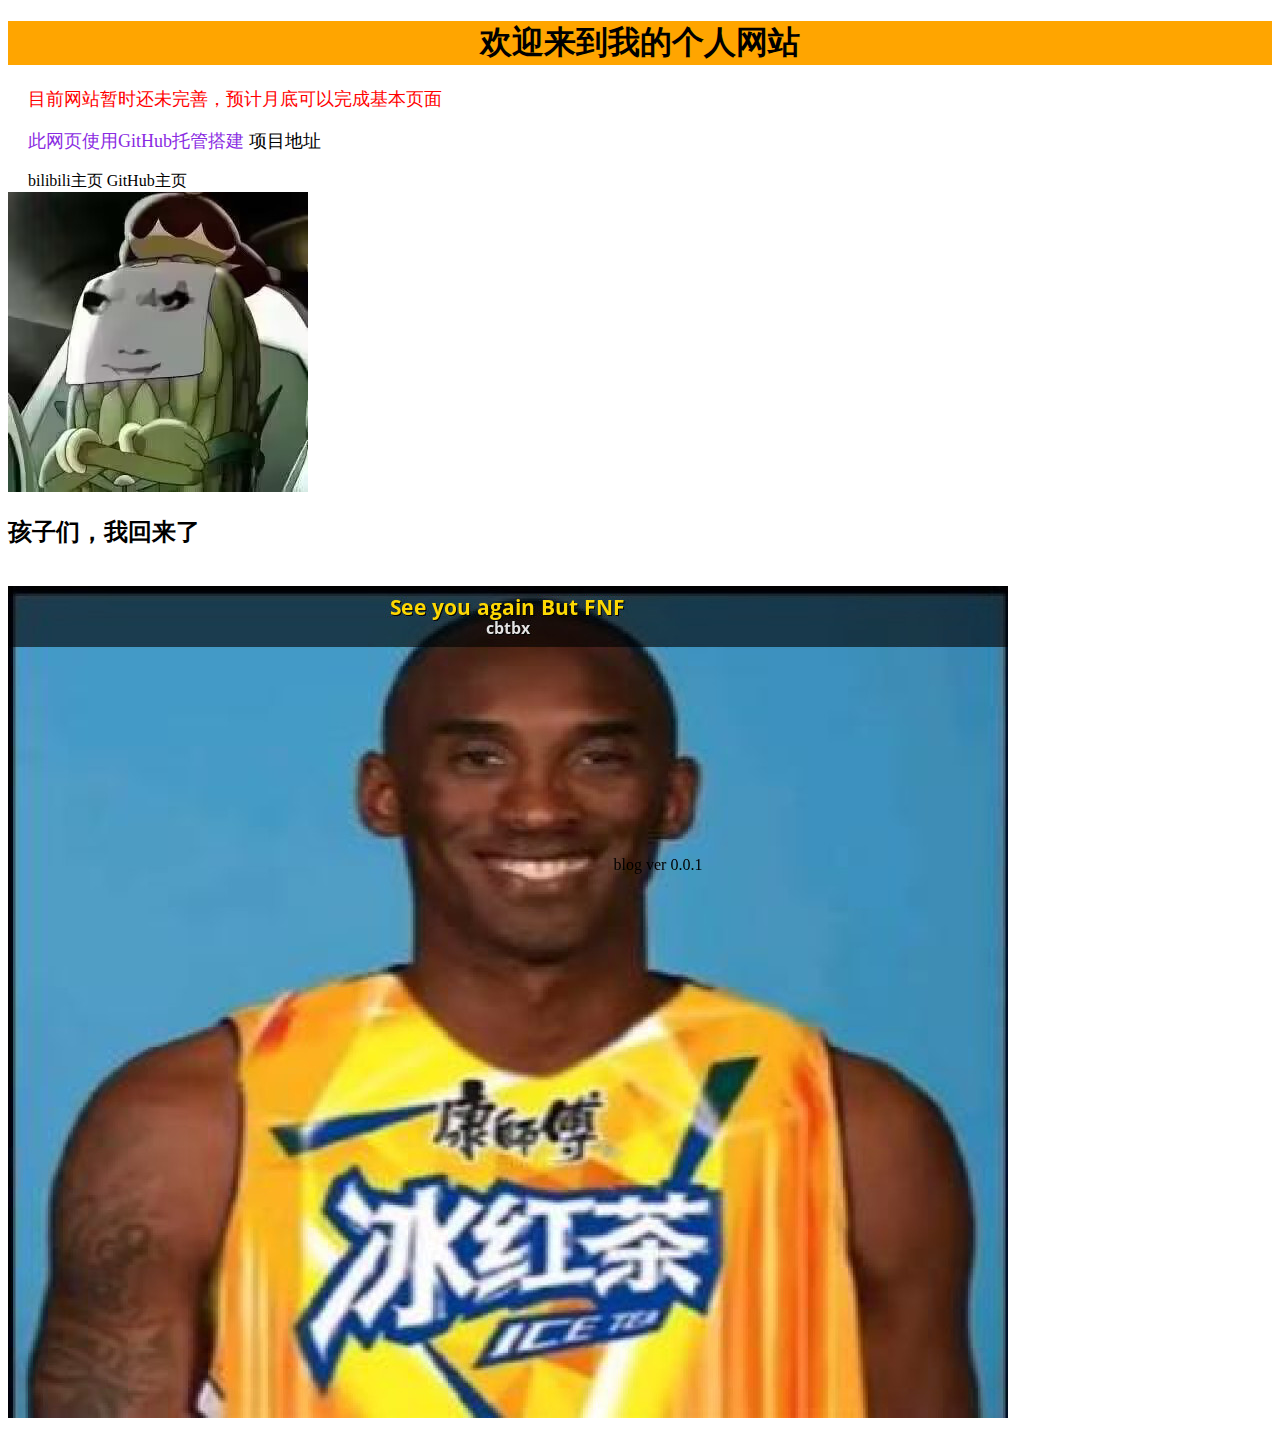
<file: monstecho.github.io/index.html>
<!DOCTYPE html>
<html lang="en">

<head>
    <meta charset="UTF-8">
    <meta name="viewport" content="width=device-width, initial-scale=1.0">
    <title>Stranger Welcome!</title>
    <style>
        a {
            color: black;
            transition: background-color 0.5s;
            text-decoration: none;
        }

        a:hover {
            background-color: gold;
            text-decoration: underline;
            text-decoration-color: brown;
        }

        #ver:hover {
            color: red;
            transition: color 0.5s;
        }
    </style>

</head>

<body>
    <h1 style="text-align: center;background-color:orange;">欢迎来到我的个人网站</h1>
    <p style="font-size:large;margin-left:20px;color:red;">目前网站暂时还未完善，预计月底可以完成基本页面</p>
    <p style="font-size:large;margin-left:20px;color: blueviolet;">此网页使用GitHub托管搭建 <a
            href="https://github.com/mostecho/monstecho.github.io">项目地址</a></p>
    <div>
        <a style="margin-left:20px;" href="https://space.bilibili.com/3493121818102620">bilibili主页</a>
        <a href="https://github.com/mostecho">GitHub主页</a>
    </div>
    <img src="kugua.jpg" alt="图片无法显示">

    <p style="text-align: center; position:fixed; width: 100%; bottom: 0;padding: 10px;" id="ver">blog ver 0.0.1</p>
    <br>
    <h2>孩子们，我回来了</h2>
    <br>
    <img src="牢大.jpg"></img>
</body>

</html>
</file>
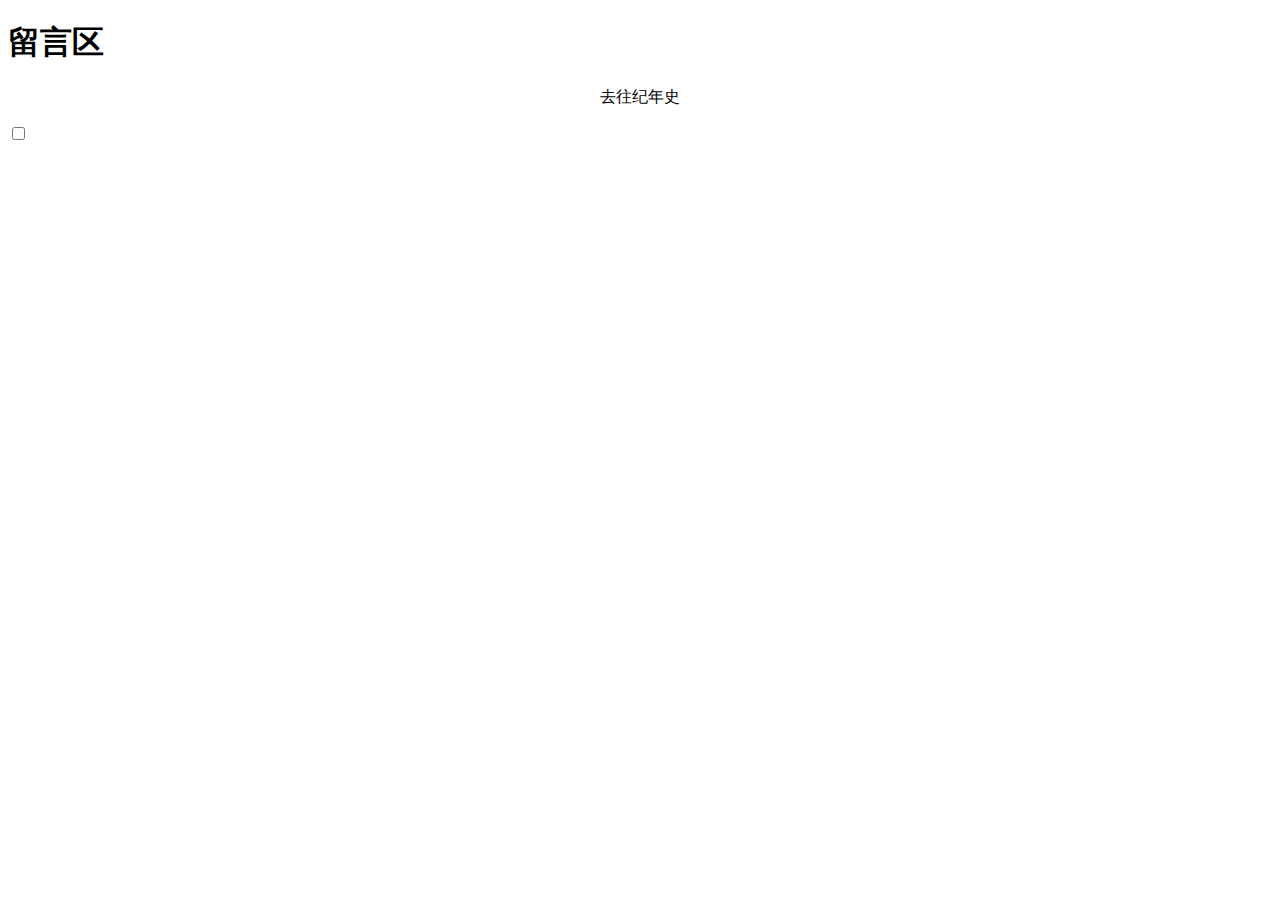
<file: page1.html>
<!DOCTYPE html>
<html lang="en">

<head>
	<meta charset="UTF-8">
	<meta name="viewport" content="width=device-width, initial-scale=1.0">
	<title>第二位面</title>
	<link rel="stylesheet" href="./CSS样式/Css1.css">
	<link rel="stylesheet" href="./CSS样式/jiazai.css">
</head>

<body>
	<div class="mid-postion">
		<h1>留言区</h1>
	</div>

	<div class="loading">
		<svg viewbox='0 0 50 50'>
			<circle r='25' cx='25' cy='25'></circle>
		</svg>
		<p>LOADING</p>
	</div>
	<p onclick="loading.in('index.html')" style="text-align: center;">去往纪年史</p>
	<script src="./JS样式/jiazai.js"></script>

	<!-- From Uiverse.io by JkHuger 黑与白的切换 -->
	<label for="theme" class="theme">
		<span class="theme__toggle-wrap">
			<input id="theme" class="theme__toggle" type="checkbox" role="switch" name="theme" value="dark">
			<span class="theme__fill"></span>
			<span class="theme__icon">
				<span class="theme__icon-part"></span>
				<span class="theme__icon-part"></span>
				<span class="theme__icon-part"></span>
				<span class="theme__icon-part"></span>
				<span class="theme__icon-part"></span>
				<span class="theme__icon-part"></span>
				<span class="theme__icon-part"></span>
				<span class="theme__icon-part"></span>
				<span class="theme__icon-part"></span>
			</span>
		</span>
	</label>
	<!-- From Uiverse.io by JkHuger 黑与白的切换 -->

</body>
<script>
	function jump(target) {
		window.location.href = target;
	}
</script>

</html>
</file>
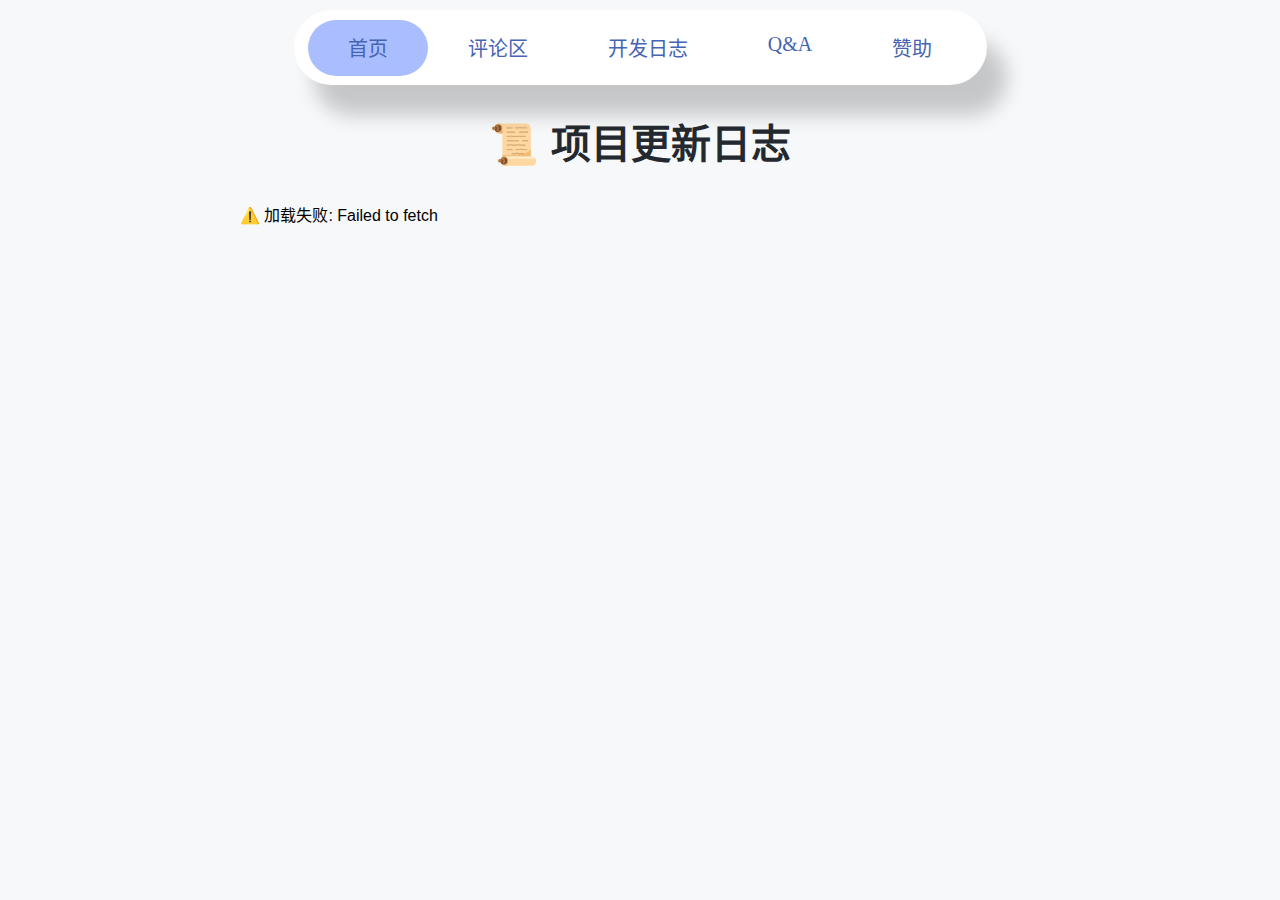
<file: page2.html>
<!DOCTYPE html>
<html lang="zh-CN">
<head>
    <meta charset="UTF-8">
    <meta name="viewport" content="width=device-width, initial-scale=1.0">
    <title>开发日志</title>
    <link rel="stylesheet" href="./CSS样式/jiazai.css">
    <link rel="stylesheet" href="./CSS样式/daohang.css">
    <style>
body {
    margin: 0;
    padding: 10px;
    background: #f6f8fa;
    font-family: -apple-system, BlinkMacSystemFont, 'Segoe UI', Helvetica, Arial, sans-serif;
}

.container {
    max-width: 800px;
    margin: 0 auto;
}

.page-title {
    text-align: center;
    color: #24292f;
    margin-bottom: 2rem;
    font-size: 2.5rem;
    animation: fadeIn 0.6s ease-out;
}

.commit-list {
    display: flex;
    flex-direction: column;
    gap: 1.5rem;
}

.commit-card {
    background: white;
    border-radius: 12px;
    padding: 1.5rem;
    box-shadow: 0 2px 6px rgba(0,0,0,0.05);
    transition: all 0.3s cubic-bezier(0.25, 0.46, 0.45, 0.94);
    position: relative;
    overflow: hidden;
}

.commit-card:hover {
    transform: translateY(-5px);
    box-shadow: 0 8px 20px rgba(0,0,0,0.1);
}

.commit-card::before {
    content: '';
    position: absolute;
    top: 0;
    left: 0;
    width: 100%;
    height: 100%;
    background: linear-gradient(120deg, 
        rgba(3, 102, 214, 0.03) 0%,
        rgba(3, 102, 214, 0.01) 100%);
    opacity: 0;
    transition: opacity 0.3s ease;
}

.commit-card:hover::before {
    opacity: 1;
}

.author-avatar {
    width: 80px;  /* 增大尺寸 */
    height: 80px; /* 增大尺寸 */
    border-radius: 50%;
    border: 2px solid #f0f2f5;
    position: absolute;
    right: 1%; /* 微调位置补偿尺寸变化 */
    top: 1%;   /* 微调位置补偿尺寸变化 */
    transition: all 0.3s ease;
    cursor: pointer;
    box-shadow: 0 2px 8px rgba(0,0,0,0.1); /* 添加柔和投影 */
    object-fit: cover; /* 确保图像不失真 */
}

.author-avatar:hover {
    transform: scale(1.08) rotate(2deg);
    box-shadow: 0 4px 12px rgba(0,0,0,0.15);
}

.commit-meta {
    padding: 0;
    gap: 1rem;
    align-items: start;
    position: relative;
}

.commit-message {
    color: #24292f;
    font-weight: 600;
    font-size: 1.1rem;
    text-decoration: none;
    line-height: 1.4;
    transition: color 0.2s ease;
    display: inline-block;
    position: relative;
}

.commit-message::after {
    content: '';
    position: absolute;
    bottom: -2px;
    left: 0;
    width: 0;
    height: 2px;
    background: #0366d6;
    transition: width 0.3s ease;
}

.commit-message:hover {
    color: #0366d6;
}

.commit-message:hover::after {
    width: 100%;
}

.commit-info {
    display: flex;
    gap: 1.5rem;
    margin-top: 0.8rem;
    color: #6a737d;
    font-size: 0.9rem;
}

.commit-info > span {
    display: flex;
    align-items: center;
    gap: 0.4rem;
    position: relative;
    padding: 4px 8px;
    border-radius: 6px;
    transition: all 0.2s ease;
}

.commit-info > span:hover {
    background: rgba(3, 102, 214, 0.05);
}

.commit-info svg {
    width: 16px;
    height: 16px;
}

@keyframes fadeIn {
    from { opacity: 0; transform: translateY(10px); }
    to { opacity: 1; transform: translateY(0); }
}

@media (max-width: 768px) {
    .author-avatar {
        position: static;
        margin: 0 auto 1rem;
    }
    
    .commit-meta {
        grid-template-columns: 1fr;
    }
    
    .commit-info {
        flex-direction: column;
    }
    
    .page-title {
        font-size: 2rem;
    }
}

/* 悬停提示优化 */
[data-tooltip] {
    position: relative;
    cursor: help;
}

[data-tooltip]::after {
    content: attr(data-tooltip);
    position: absolute;
    bottom: 120%;
    left: 50%;
    transform: translateX(-50%);
    background: rgba(0,0,0,0.9);
    color: #fff;
    padding: 6px 12px;
    border-radius: 4px;
    font-size: 0.85rem;
    white-space: nowrap;
    opacity: 0;
    pointer-events: none;
    transition: all 0.2s ease;
    font-family: inherit;
    box-shadow: 0 2px 6px rgba(0,0,0,0.2);
}

[data-tooltip]:hover::after {
    opacity: 1;
    bottom: 100%;
}
    </style>
</head>
<body>
 
  <ul id="nav">
    <li class="slide1"></li>
    <li class="slide2"></li>
    <li><a href="./index.html">首页</a></li>
    <li><a href="./page1.html">评论区</a></li>
    <li><a href="page2.html">开发日志</a></li>
    <li><a href="#">Q&A</a></li>
    <li><a href="#">赞助</a></li>
    <br>
  </ul>
  <script src="https://cdnjs.cloudflare.com/ajax/libs/jquery/3.4.1/jquery.min.js"></script>
  <script src="JS样式/daohang.js"></script>

    <div class="container">
        <h1 class="page-title">📜 项目更新日志</h1>
        <div id="commit-container">
            <!-- 加载状态 -->
            <div class="loading1">正在加载更新记录...</div>
        </div>
    </div>

    <div class="loading">
      <svg viewbox='0 0 50 50'>
        <circle r='25' cx='25' cy='25'></circle>
      </svg>
      <p>LOADING</p>
    </div>
    
    <p onclick="loading.in('page2.html')"></p>
    <script src="./JS样式/jiazai.js"></script>
  
    <script>
        // 配置信息
        const config = {
            repo: 'mostecho/monstecho.github.io', // 格式: 用户名/仓库名
            token: '', // 可选: 在此处填写 GitHub Token 以提高速率限制
            per_page: 100  // 显示条目数
        }

        // DOM 元素
        const container = document.getElementById('commit-container')

        // 获取 Commit 数据
        fetch(`https://api.github.com/repos/${config.repo}/commits?per_page=${config.per_page}`, {
            headers: config.token ? { Authorization: `Bearer ${config.token}` } : {}
        })
        .then(response => {
            if (!response.ok) throw new Error(`HTTP 错误! 状态码: ${response.status}`)
            return response.json()
        })
        // 修改 fetch 后的处理逻辑
.then(commits => {
            container.innerHTML = `
                <div class="commit-list">
                    ${commits.map(c => `
                        <div class="commit-card">                     
                            <div class="commit-meta">
                              <img class="author-avatar" 
                              src="${c.author ? c.author.avatar_url : '//via.placeholder.com/40'}" 
                               alt="${c.commit.author.name} 的头像">
                            <div>
                              <a href="${c.html_url}" 
                               class="commit-message" 
                               target="_blank">
                                ${c.commit.message.split('\n')[0]} </a>
                            <!-- 显示作者名 -->
                            <div>
                                ${c.commit.author.name}
                              </div>  
                              <br> <br>
                              </div>
                                <span title="提交时间">
                                    📅 ${new Date(c.commit.author.date).toLocaleString()}
                                </span>
                                <span title="Commit ID">
                                    🔖 ${c.sha.substring(0,7)}
                                </span>
                            </div>
                        </div>
                    `).join('')}
                </div>
            `
        })
        .catch(err => {
            container.innerHTML = `
                <div class="error">
                    ⚠️ 加载失败: ${err.message}<br>
                    ${err.message.includes('403') ? '（建议添加 GitHub Token 解决速率限制）' : ''}
                </div>
            `
        })
    </script>
</body>
</html>
</file>
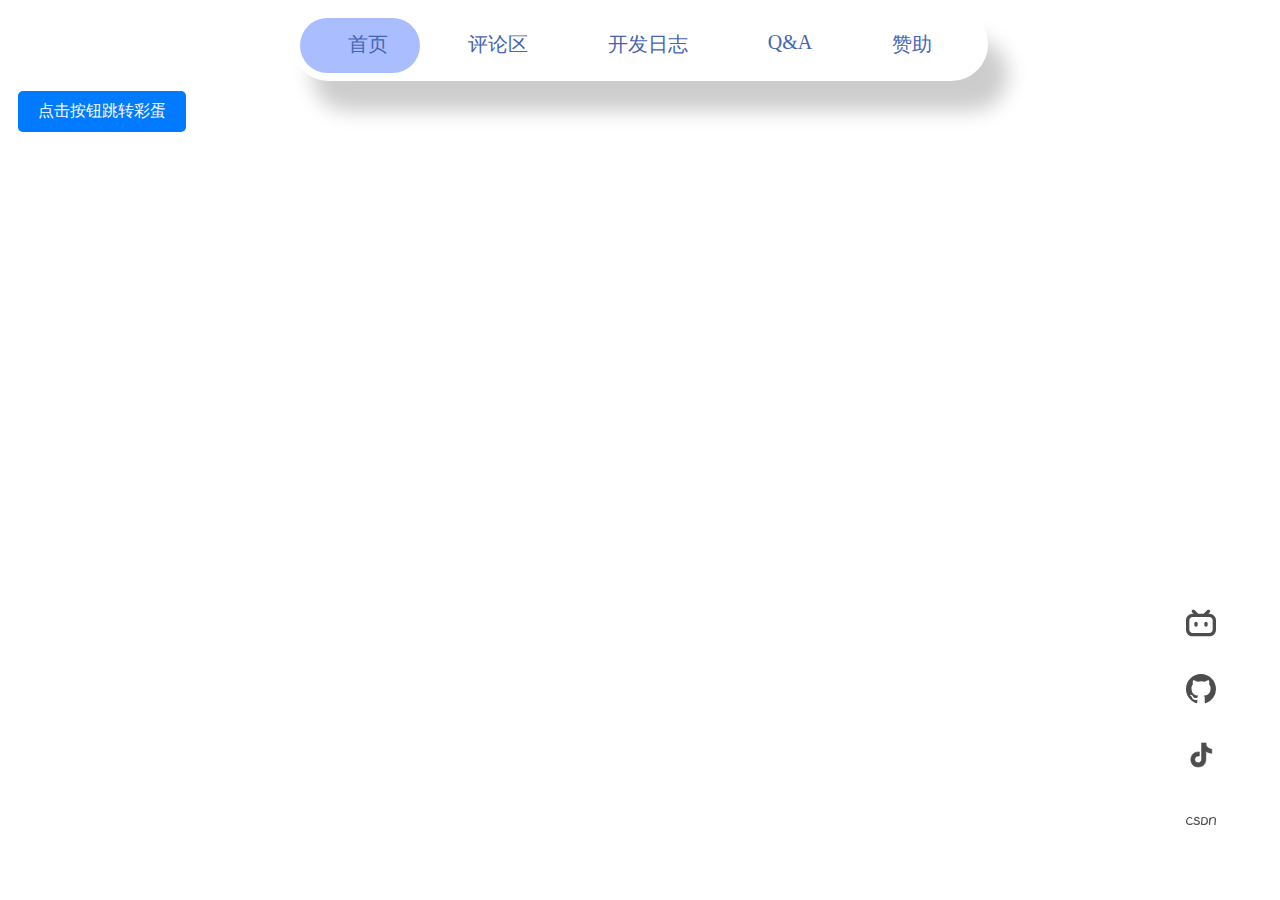
<file: page3.html>
<!DOCTYPE html>
<html lang="en">

<head>
    <meta name="viewport" content="width=device-width, initial-scale=1.0">
    <meta http-equiv="Content-Type" content="text/html; charset=UTF-8" />
    <title>Q&A</title>
    <link rel="stylesheet" href="./CSS样式/kuaisu.css">
    <link rel="stylesheet" href="./CSS样式/jiazai.css">
    <link rel="stylesheet" href="./CSS样式/daohang.css">
    <script type="text/javascript" src="JS样式/kuaisu.js"></script>

    <style>
        #downloadButton {
            display: inline-block;
            margin: 10px;
            /* 调整按钮的位置 */
            padding: 10px 20px;
            /* 按钮内边距 */
            background-color: #007bff;
            /* 按钮背景色 */
            color: #fff;
            /* 按钮文字颜色 */
            border: none;
            /* 去掉按钮边框 */
            border-radius: 5px;
            /* 圆角 */
            font-size: 16px;
            /* 字体大小 */
            cursor: pointer;
            /* 鼠标悬停样式 */
        }
    </style>
</head>

<body>
    <ul id="nav">
        <li class="slide1"></li>
        <li class="slide2"></li>
        <li><a href="./index.html">首页</a></li>
        <li><a href="./page1.html">评论区</a></li>
        <li><a href="./page2.html">开发日志</a></li>
        <li><a href="./page3.html">Q&A</a></li>
        <li><a href="./page4.html">赞助</a></li>
    </ul>
    <script src="https://cdnjs.cloudflare.com/ajax/libs/jquery/3.4.1/jquery.min.js"></script>
    <script src="JS样式/daohang.js"></script>

    <button id="downloadButton">点击按钮跳转彩蛋</button><br>

    <div>
        <iframe src="https://pixiv.mokeyjay.com" style="width:240px; height:380px; border: 0"></iframe>
    </div>



    <div class=" loading">
        <svg viewbox='0 0 50 50'>
            <circle r='25' cx='25' cy='25'></circle>
        </svg>
        <p>LOADING</p>
    </div>

    <p onclick="loading.in('page3.html')"></p>
    <script src="./JS样式/jiazai.js"></script>
</body>
<script>
    function jump(target) {
        window.location.href = target;
    }  //跳转第二位面

    document
        .getElementById("downloadButton")
        .addEventListener("click", function () {
            const fileUrl = "./yuanshen.exe"; // 文件的实际路径
            const fileName = "原神.exe"; // 下载时保存的文件名

            const a = document.createElement("a"); // 创建一个 <a> 标签元素
            a.href = fileUrl; // 设置下载链接
            a.download = fileName; // 设置下载文件名
            document.body.appendChild(a); // 将 <a> 标签添加到页面
            a.click(); // 模拟点击 <a> 标签，触发下载
            document.body.removeChild(a); // 删除 <a> 标签，清理DOM
        });

</script>

</html>
</file>
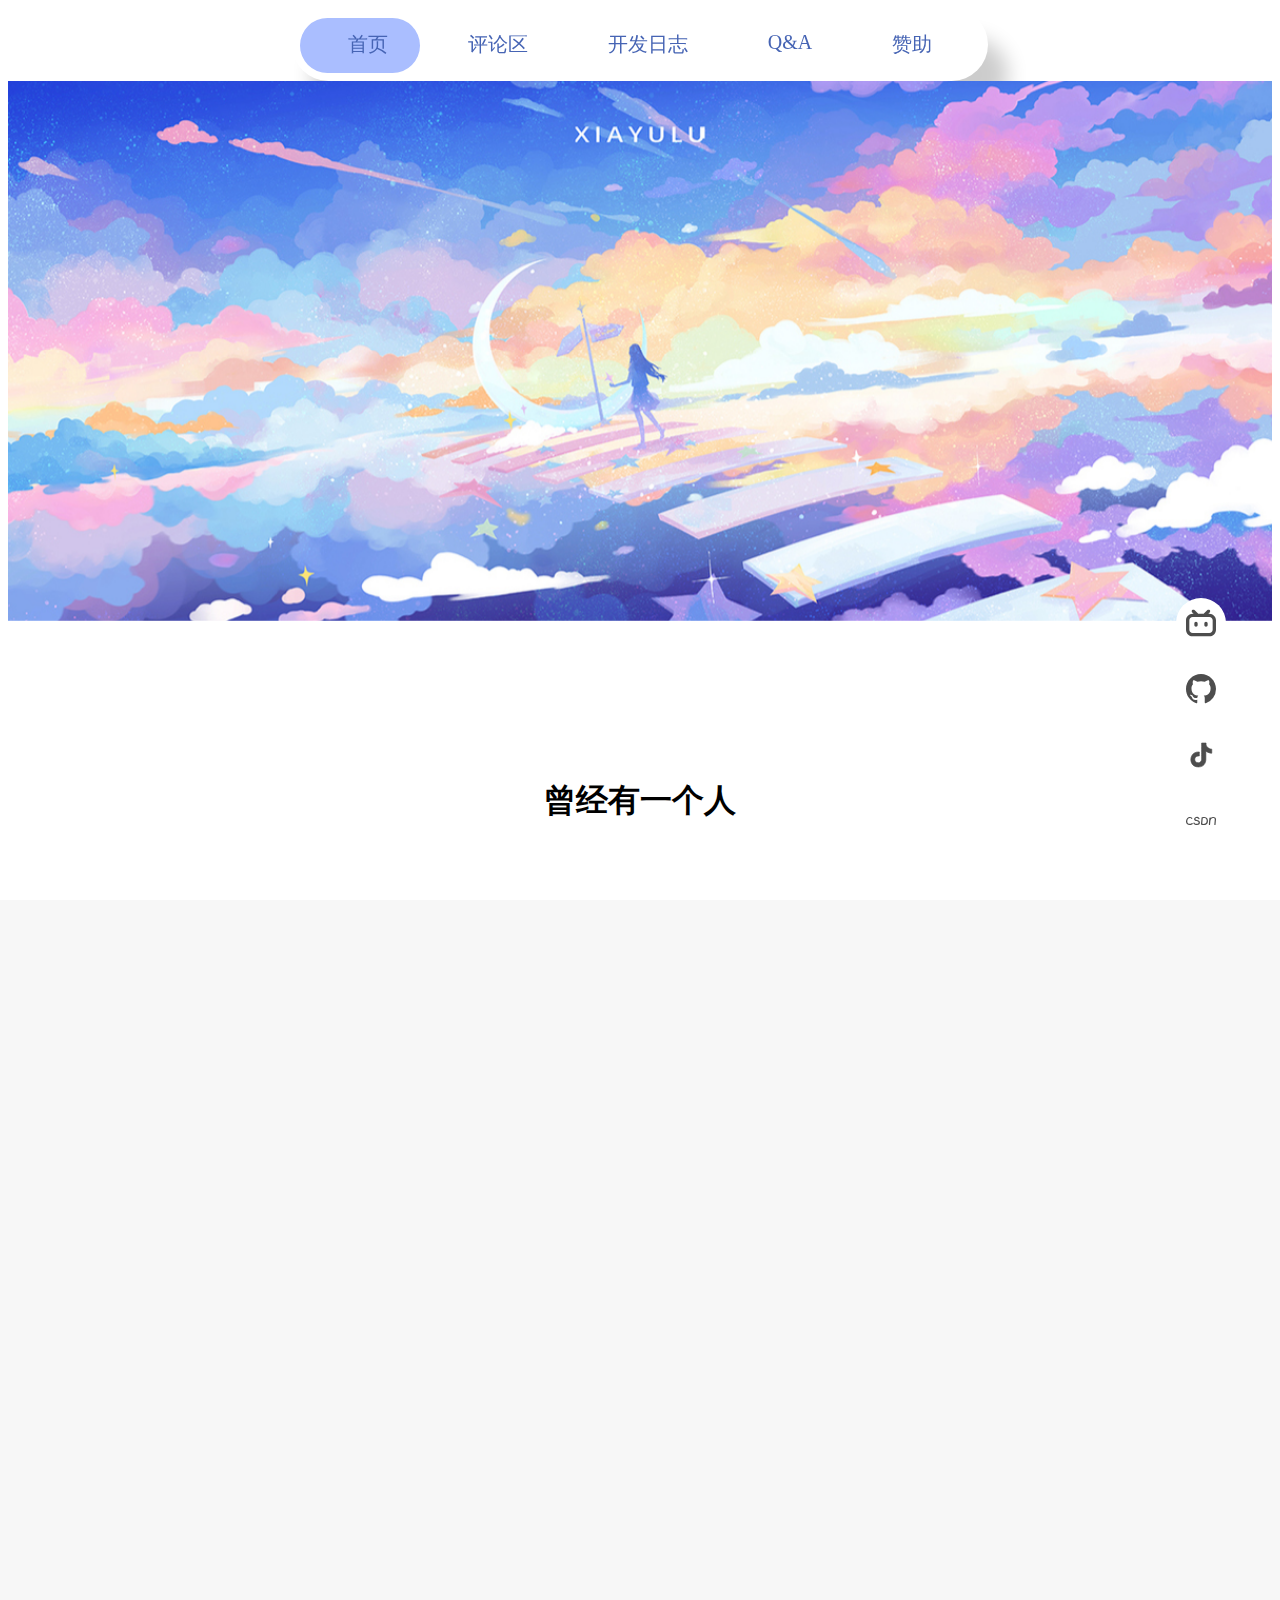
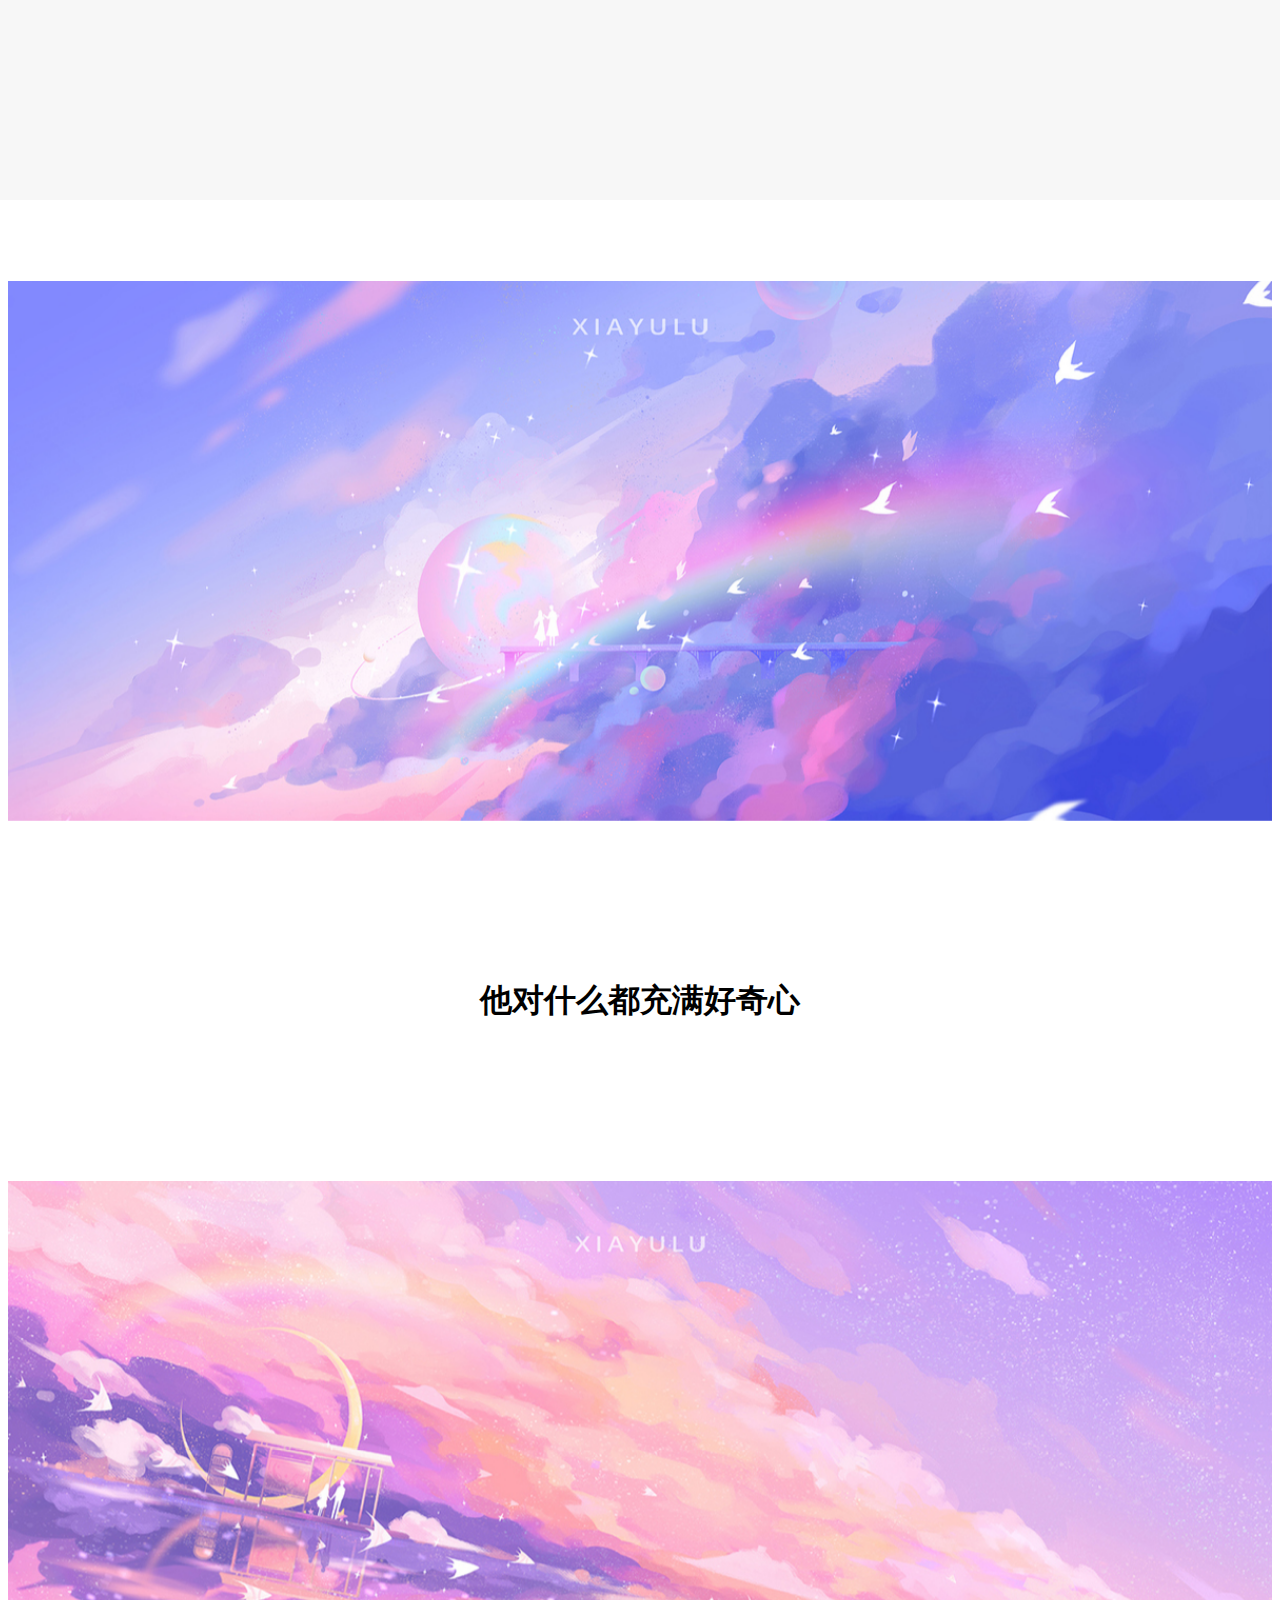
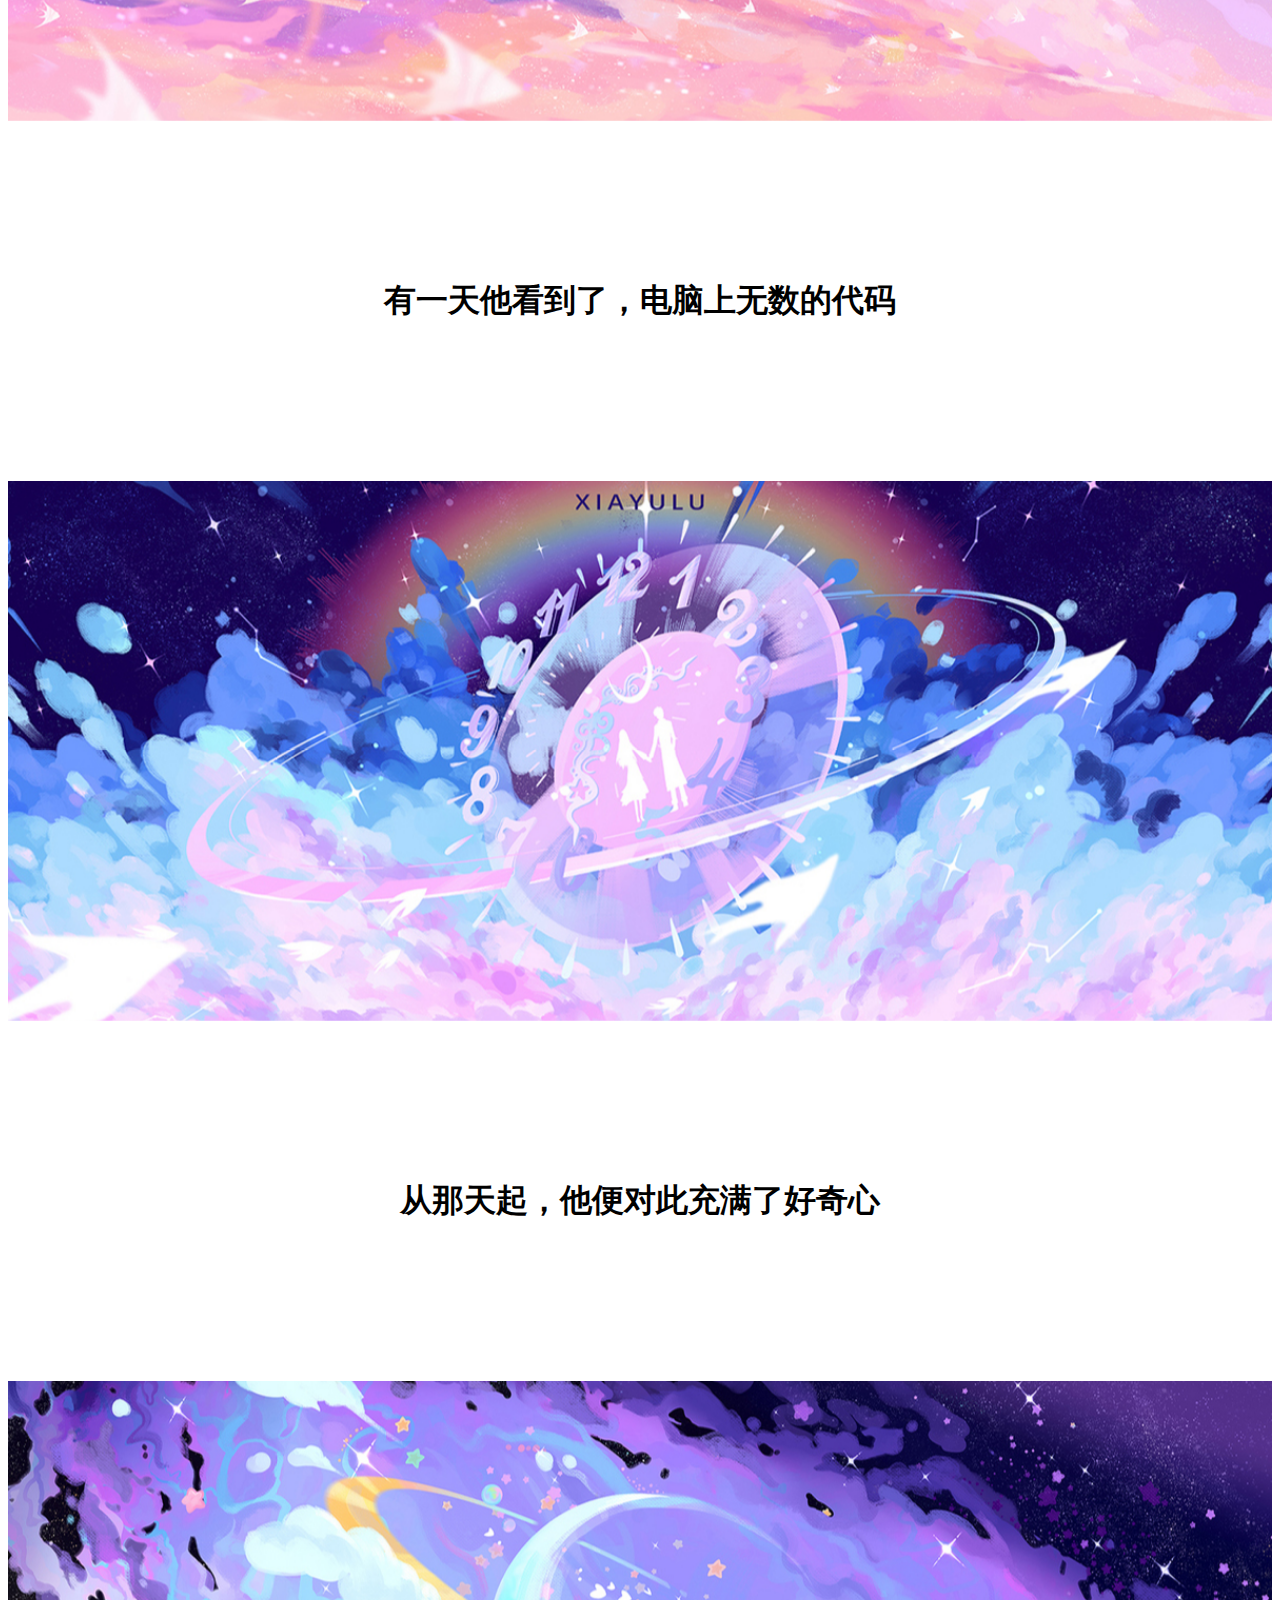
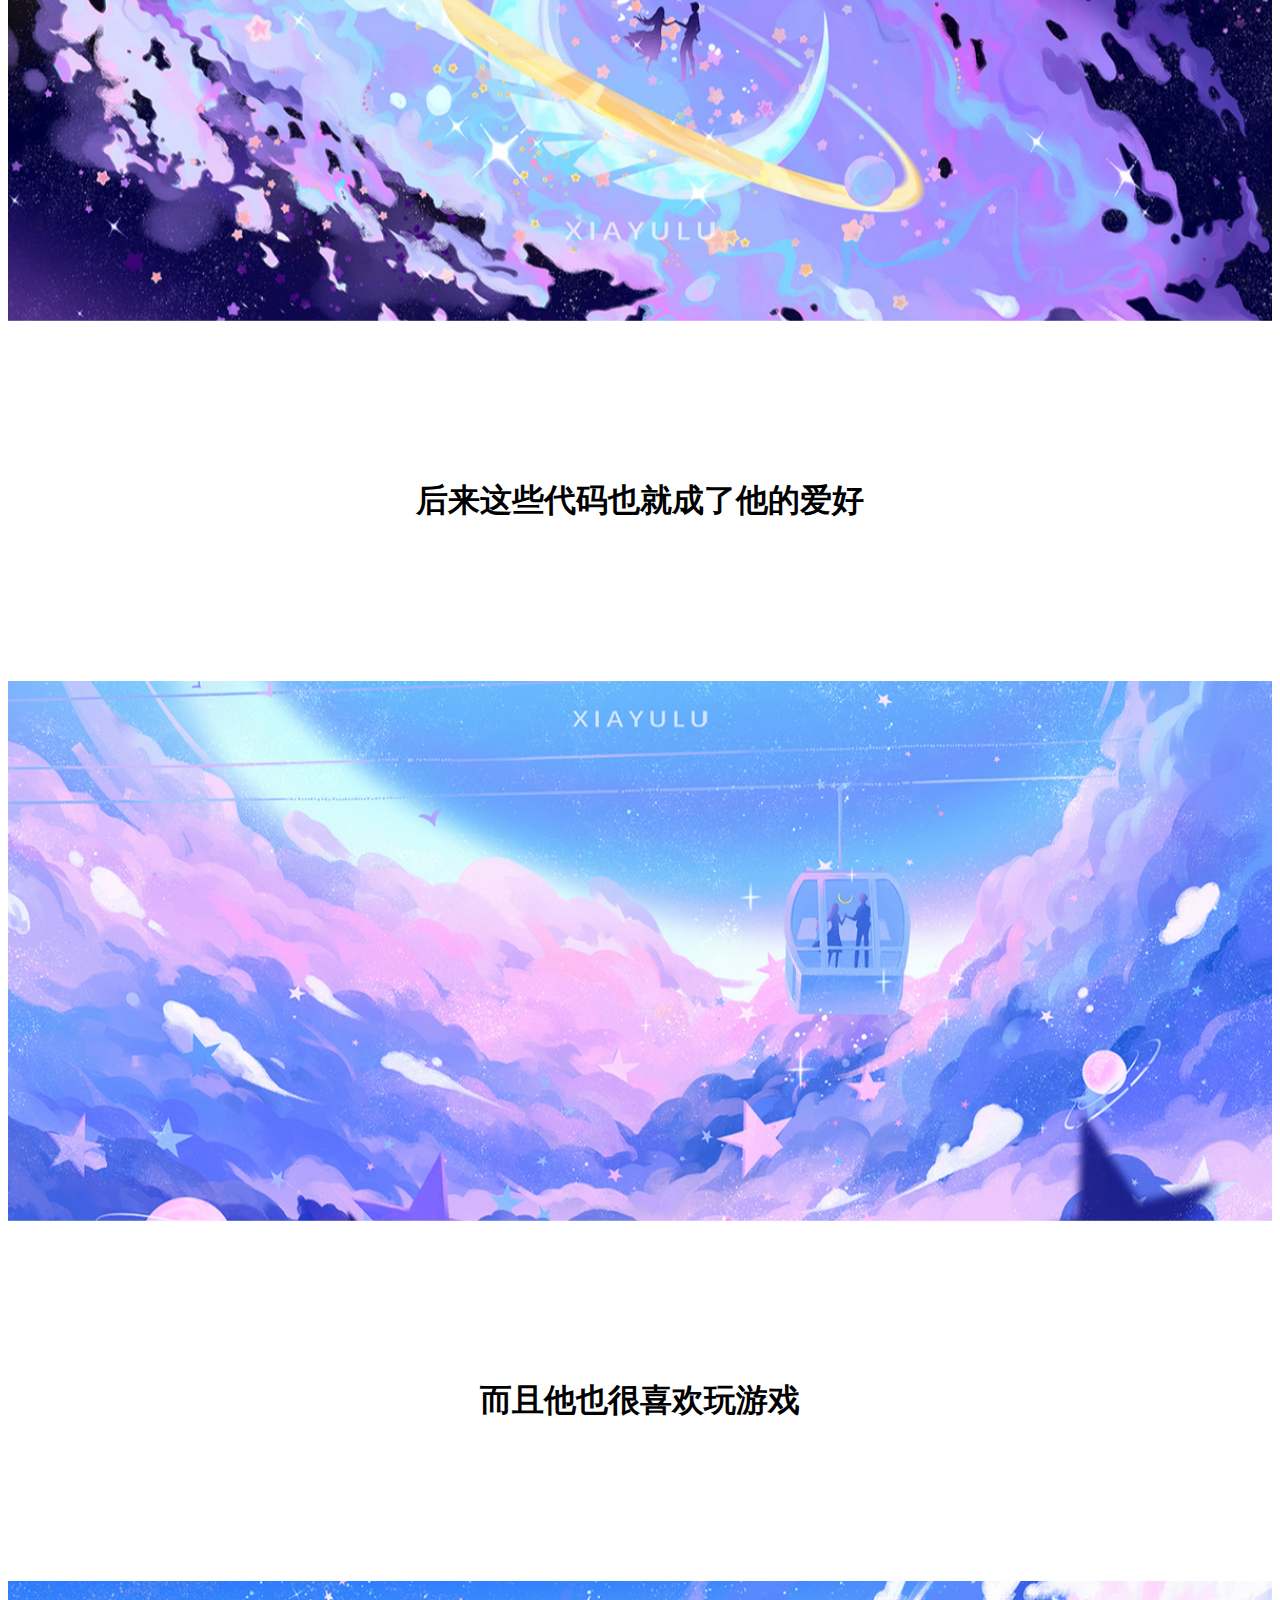
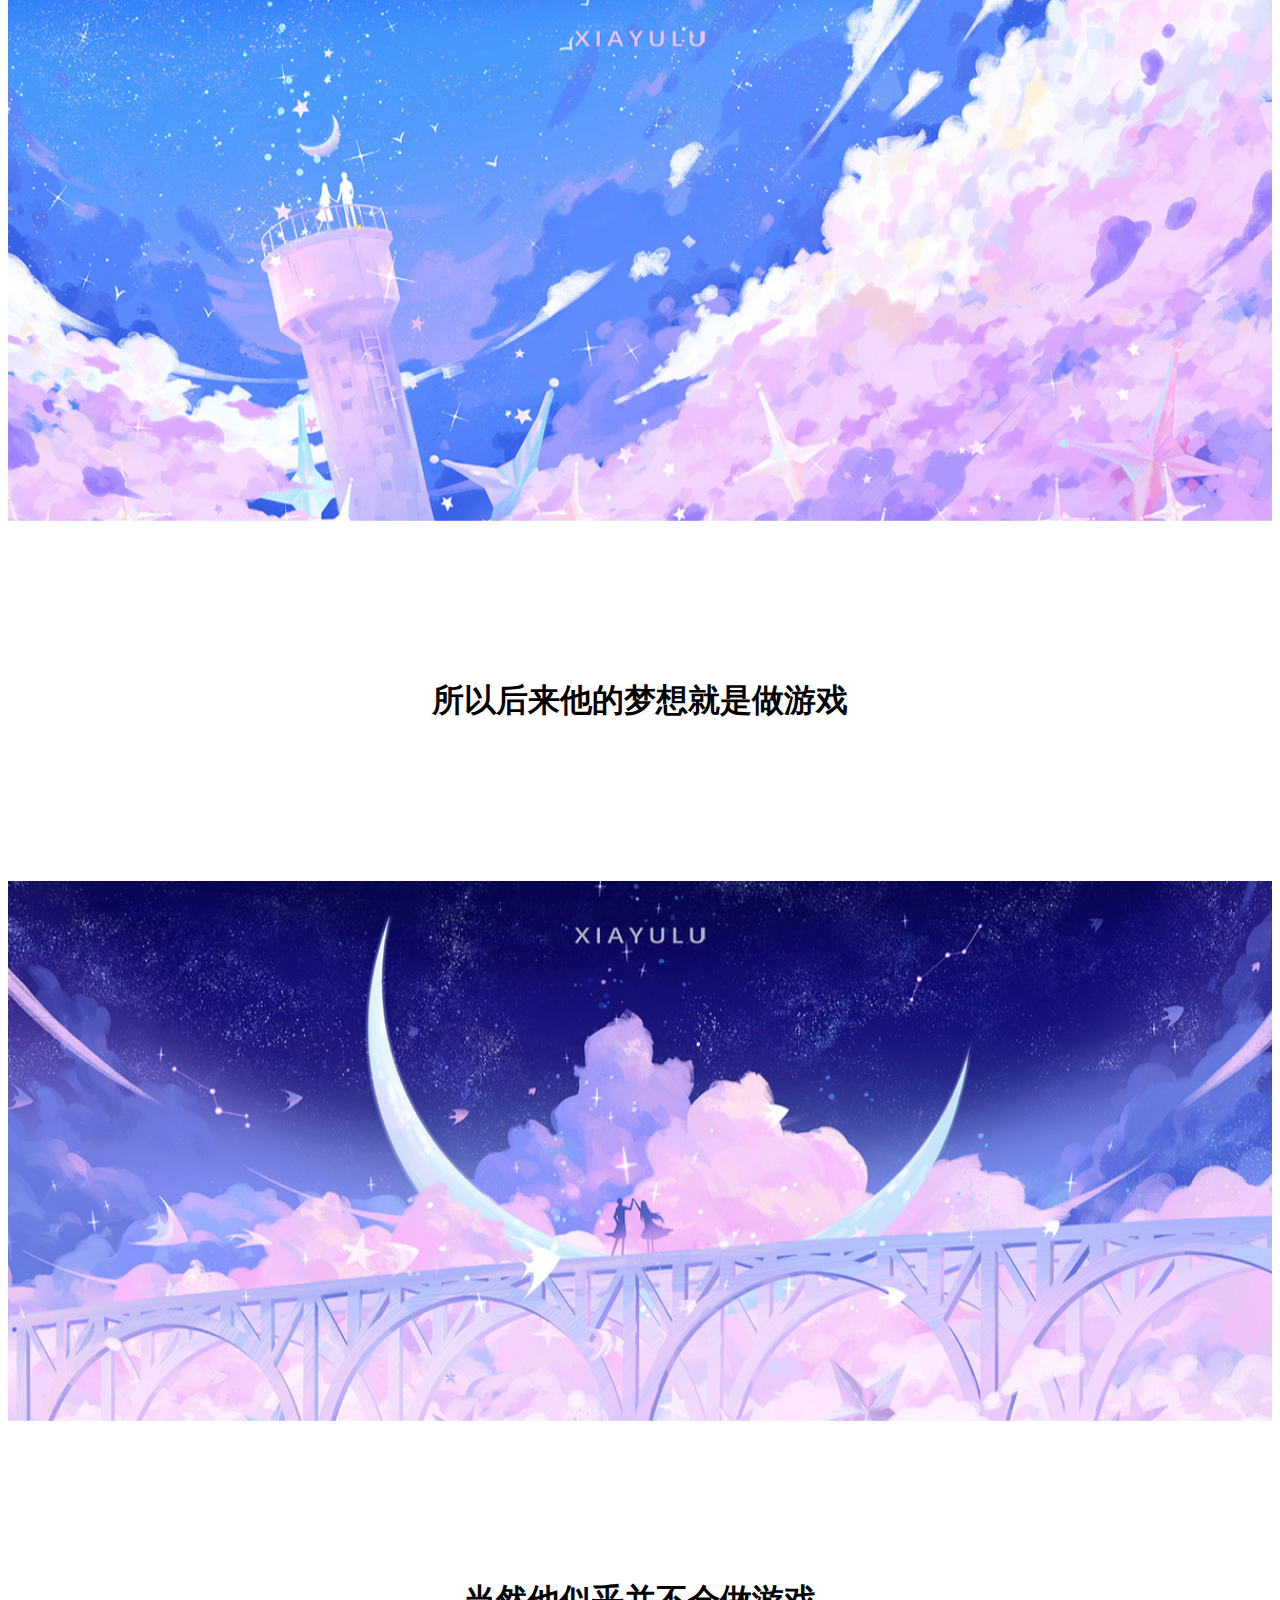
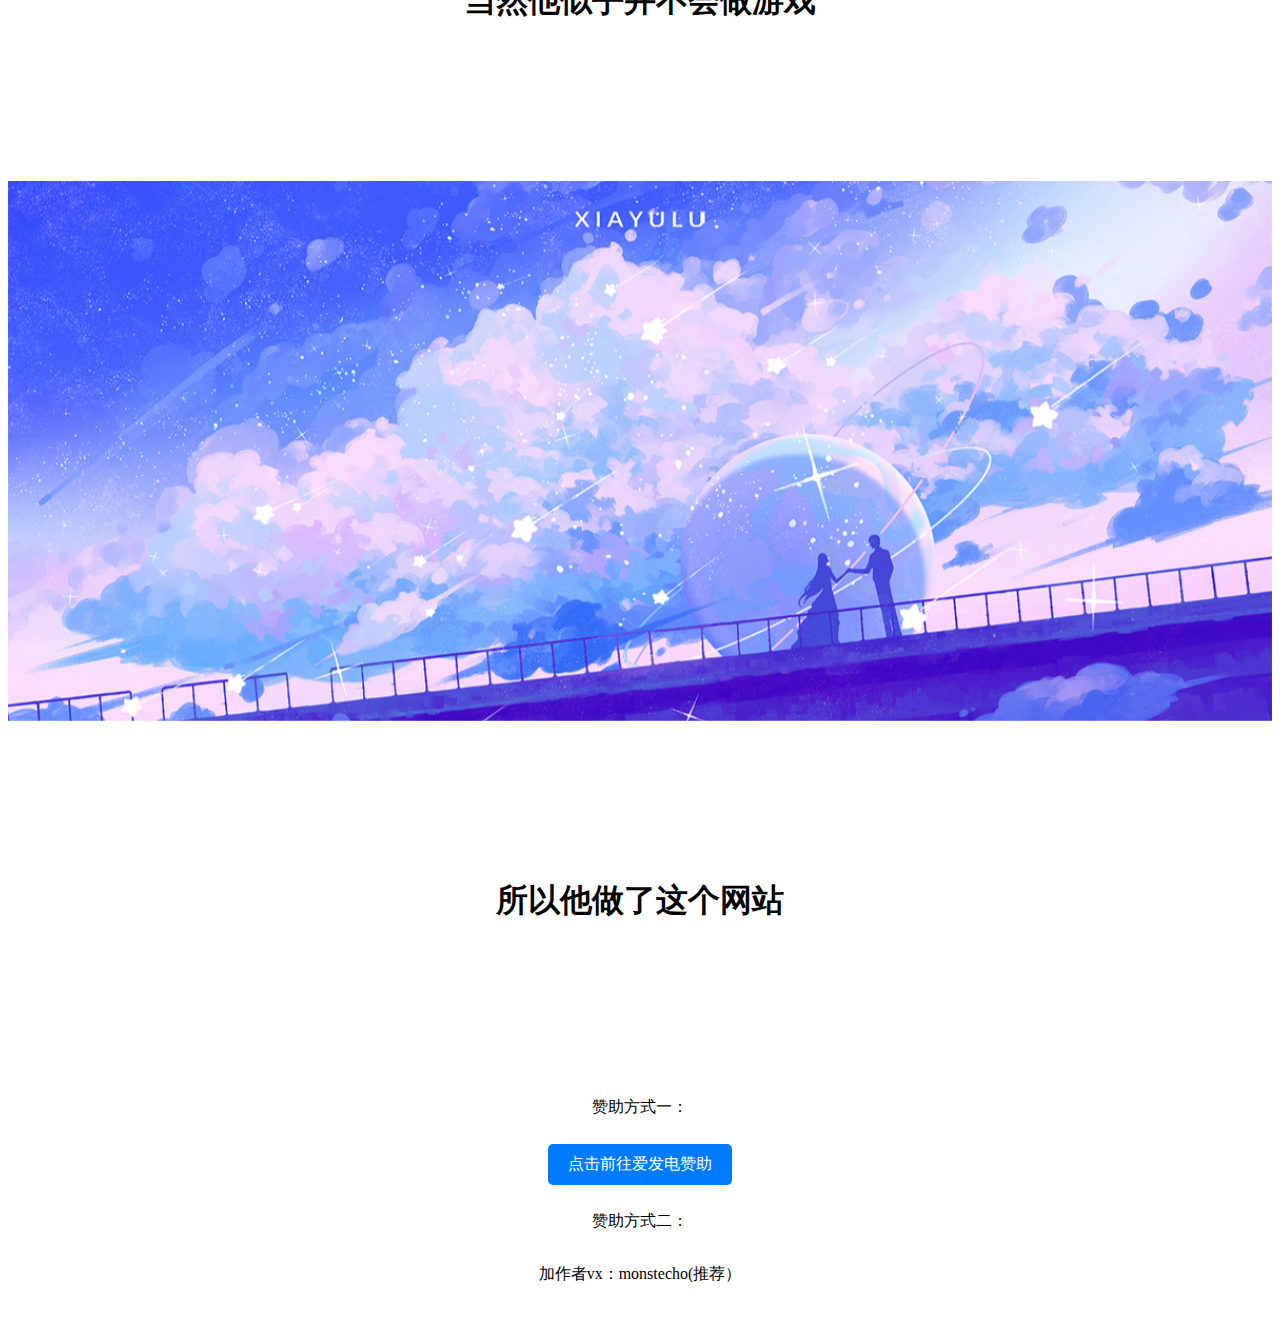
<file: page4.html>
<!DOCTYPE html>
<html lang="en">

<head>
    <meta name="viewport" content="width=device-width, initial-scale=1.0">
    <meta http-equiv="Content-Type" content="text/html; charset=UTF-8" />
    <title>赞助</title>
    <link rel="stylesheet" href="./CSS样式/kuaisu.css">
    <link rel="stylesheet" href="./CSS样式/jiazai.css">
    <link rel="stylesheet" href="./CSS样式/daohang.css">
    <link rel="stylesheet" href="./CSS样式/huadong.css">
    <script type="text/javascript" src="JS样式/kuaisu.js"></script>
    <style>
        #zanzhuButton {
            display: inline-block;
            margin: 10px;
            /* 调整按钮的位置 */
            padding: 10px 20px;
            /* 按钮内边距 */
            background-color: #007bff;
            /* 按钮背景色 */
            color: #fff;
            /* 按钮文字颜色 */
            border: none;
            /* 去掉按钮边框 */
            border-radius: 5px;
            /* 圆角 */
            font-size: 16px;
            /* 字体大小 */
            cursor: pointer;
            /* 鼠标悬停样式 */
        }
    </style>
</head>

<body>
    <ul id="nav">
        <li class="slide1"></li>
        <li class="slide2"></li>
        <li><a href="./index.html">首页</a></li>
        <li><a href="./page1.html">评论区</a></li>
        <li><a href="./page2.html">开发日志</a></li>
        <li><a href="./page3.html">Q&A</a></li>
        <li><a href="./page4.html">赞助</a></li>
    </ul>
    <script src="https://cdnjs.cloudflare.com/ajax/libs/jquery/3.4.1/jquery.min.js"></script>
    <script src="JS样式/daohang.js"></script>

    <main>
        <article style="--index: 0">
            <div class="article__img">
                <img src="./img/01.jpg" alt="" />
            </div>
            <div class="article__info">
                <h2>曾经有一个人</h2>
            </div>
        </article>
        <article style="--index: 1">
            <div class="article__img">
                <img src="./img/02.jpg" alt="" />
            </div>
            <div class="article__info">
                <h2>他年少无知</h2>
            </div>
        </article>
        <article style="--index: 2">
            <div class="article__img">
                <img src="./img/03.jpg" alt="" />
            </div>
            <div class="article__info">
                <h2>他对什么都充满好奇心</h2>
            </div>
        </article>
        <article style="--index: 3">
            <div class="article__img">
                <img src="./img/04.jpg" alt="" />
            </div>
            <div class="article__info">
                <h2>有一天他看到了，电脑上无数的代码</h2>
            </div>
        </article>
        <article style="--index: 4">
            <div class="article__img">
                <img src="./img/05.jpg" alt="" />
            </div>
            <div class="article__info">
                <h2>从那天起，他便对此充满了好奇心</h2>
            </div>
        </article>
        <article style="--index: 5">
            <div class="article__img">
                <img src="./img/06.jpg" alt="" />
            </div>
            <div class="article__info">
                <h2>后来这些代码也就成了他的爱好</h2>
            </div>
        </article>
        <article style="--index: 6">
            <div class="article__img">
                <img src="./img/07.jpg" alt="" />
            </div>
            <div class="article__info">
                <h2>而且他也很喜欢玩游戏</h2>
            </div>
        </article>
        <article style="--index: 7">
            <div class="article__img">
                <img src="./img/08.jpg" alt="" />
            </div>
            <div class="article__info">
                <h2>所以后来他的梦想就是做游戏</h2>
            </div>
        </article>
        <article style="--index: 8">
            <div class="article__img">
                <img src="./img/09.jpg" alt="" />
            </div>
            <div class="article__info">
                <h2>当然他似乎并不会做游戏</h2>
            </div>
        </article>
        <article style="--index: 9">
            <div class="article__img">
                <img src="./img/10.jpg" alt="" />
            </div>
            <div class="article__info">
                <h2>所以他做了这个网站</h2>
            </div>
        </article>
    </main>

    <P>赞助方式一：</P>
    <a href="https://afdian.com/a/monstecho"> <button id="zanzhuButton">点击前往爱发电赞助</button></a>
    <p>赞助方式二：</p>
    <p>加作者vx：monstecho(推荐）</p>



    <div class="loading">
        <svg viewbox='0 0 50 50'>
            <circle r='25' cx='25' cy='25'></circle>
        </svg>
        <p>LOADING</p>
    </div>

    <p onclick="loading.in('page4.html')"></p>
    <script src="./JS样式/jiazai.js"></script>

</body>
<script>
    function jump(target) {
        window.location.href = target;
    }  //跳转第二位面
</script>

</html>
</file>
<file: CSS样式/Css1.css>
#ver:hover {
    color: red;
    transition: color 0.5s;
}

ul {
    list-style: none;
    position: fixed;
    bottom: 20px;
    right: 20px;
    margin: 0;
    padding: 10px;
}
 
  .example-2 {
    display: flex;
    justify-content: center;
    align-items: center;
    flex-direction: column;
  }
  .example-2 .icon-content {
    margin: 0 10px;
    position: relative;
    padding: 0.5rem;
  }
  .example-2 .icon-content .tooltip {
    position: absolute;
    top: 100%;
    right: 120%;
    transform: translateY(200%);
    color: #fff;
    padding: 6px 10px;
    border-radius: 6px;
    opacity: 0;
    visibility: hidden;
    font-size: 14px;
    transition: all 0.3s ease;
    min-width: 70px; 
    max-width: 300px; 
    white-space: nowrap; 
    overflow: hidden; 
    text-overflow: ellipsis; 
  }
  .example-2 .icon-content:hover .tooltip {
    opacity: 1;
    visibility: visible;
    top: -45px;
  }
  .example-2 .icon-content a {
    position: relative;
    overflow: hidden;
    display: flex;
    justify-content: center;
    align-items: center;
    width: 50px;
    height: 50px;
    border-radius: 50%;
    color: #4d4d4d;
    background-color: #fff;
    transition: all 0.3s ease-in-out;
  }
  .example-2 .icon-content a:hover {
    box-shadow: 3px 2px 45px 0px rgb(0 0 0 / 12%);
  }
  .example-2 .icon-content a svg {
    position: relative;
    z-index: 1;
    width: 30px;
    height: 30px;
  }
  .example-2 .icon-content a:hover {
    color: white;
  }
  .example-2 .icon-content a .filled {
    position: absolute;
    top: auto;
    bottom: 0;
    left: 0;
    width: 100%;
    height: 0;
    background-color: #000;
    transition: all 0.3s ease-in-out;
  }
  .example-2 .icon-content a:hover .filled {
    height: 100%;
  }
  
  .example-2 .icon-content a[data-social="bilibili"] .filled,
  .example-2 .icon-content a[data-social="bilibili"] ~ .tooltip {
    background-color: #0274b3;
  }
  
  .example-2 .icon-content a[data-social="github"] .filled,
  .example-2 .icon-content a[data-social="github"] ~ .tooltip {
    background-color: #24262a;
  }
  .example-2 .icon-content a[data-social="douyin"] .filled,
  .example-2 .icon-content a[data-social="douyin"] ~ .tooltip {
    background: linear-gradient(40deg,#00FFFF,#E4007F);;
  }
  .example-2 .icon-content a[data-social="CSDN"] .filled,
  .example-2 .icon-content a[data-social="CSDN"] ~ .tooltip {
    background-color: #ff4500;
  }
</file>
<file: CSS样式/jiazai.css>
.loading {
    display: flex;
    justify-content: center;
    align-items: center;
    position: fixed;
    flex-direction: column;
    top: 0;
    left: 0;
    width: 100%;
    height: 100vh;
    background-color: #f7f7f7;
    z-index: 10000;
    transition: 1s ease;
}

.loading svg {
    width: 5rem;
    margin-bottom: 2rem;
    overflow: visible;
    transition: 0.3s ease;
}

.loading svg circle {
    fill: none;
    stroke: #171717;
    stroke-width: 12;
    stroke-dasharray: 160;
    stroke-dashoffset: 160;
    transform-origin: center;
    animation: circle_rotate 3s ease-in infinite;
}

@keyframes circle_rotate {
    0% {
        transform: rotate(0deg);
        stroke-dashoffset: 160;
    }

    100% {
        transform: rotate(360deg);
        stroke-dashoffset: -160;
    }
}

.loading p {
    font-family: sans-serif;
    font-size: 2rem;
    color: #171717;
    font-weight: 900;
    transition: 0.3s ease;
}

.loading_out {
    transform: translateY(100%);
}

.loading_out svg,
.loading_out p {
    opacity: 0;
}
</file>
<file: CSS样式/daohang.css>
#nav {
    position: relative;
    border-radius: 10em;
    list-style: none;
    background-color:white;
    box-shadow: 20px 30px 20px #00000033;
    padding: 10px 0;
    width: 55%;
    display: flex;
    justify-content: center;
    margin: 0 auto; /* 居中*/
}

#nav li a {
    position: relative;
    padding: 13px 40px;
    font: 450 20px '优设标题黑';
    white-space: nowrap;
    border: none;
    outline: none;
    color: rgb(70, 100, 180);
    display: inline-block;
    text-decoration: none;
    z-index: 3;
}

.slide1,
.slide2 {
    position: absolute;
    display: inline-block;
    height: 75%;
    border-radius: 10em;
    transition: all 0.6s cubic-bezier(0.23, 1, 0.32, 1.05);
}

.slide1 {
    background-color: rgb(170, 190, 255);
    z-index: 2;
}

.slide2 {
    opacity: 0;
    background-color: rgba(170, 190, 255, .5);
    z-index: 1;
    box-shadow: 0 0 20px #ffffffaa inset;
}

.squeeze {
    transform: scale(0.9);
}
@media (max-width: 768px) {
    #nav {
        padding: 10px;
        width: 100%;
    }

    #nav li a {
        font-size: 1rem;
        padding: 0.7rem 1rem;
    }

.slide1,
.slide2 {
    position: absolute;
    display: inline-block;
    height: 75%;
    border-radius: 10em;
    transition: all 0.6s cubic-bezier(0.23, 1, 0.32, 1.05);
}
}
</file>
<file: CSS样式/kuaisu.css>
.example-2 {
  list-style: none;
  position: fixed;
  bottom: 4%;
  right: 2%;
  margin: 0;
  padding: 10px;
  display: flex;
  justify-content: center;
  align-items: center;
  flex-direction: column;
  z-index:100;
}
.example-2 .icon-content {
  margin: 0 10px;
  position: relative;
  padding: 0.5rem;
}
.example-2 .icon-content .tooltip {
  position: absolute;
  top: 100%;
  right: 120%;
  transform: translateY(200%);
  color: #fff;
  padding: 6px 10px;
  border-radius: 6px;
  opacity: 0;
  visibility: hidden;
  font-size: 14px;
  transition: all 0.3s ease;
  min-width: 70px; 
  max-width: 300px; 
  white-space: nowrap; 
  overflow: hidden; 
  text-overflow: ellipsis; 
}
.example-2 .icon-content:hover .tooltip {
  opacity: 1;
  visibility: visible;
  top: -45px;
}
.example-2 .icon-content a {
  position: relative;
  overflow: hidden;
  display: flex;
  justify-content: center;
  align-items: center;
  width: 50px;
  height: 50px;
  border-radius: 50%;
  color: #4d4d4d;
  background-color: #fff;
  transition: all 0.3s ease-in-out;
}
.example-2 .icon-content a:hover {
  box-shadow: 3px 2px 45px 0px rgb(0 0 0 / 12%);
}
.example-2 .icon-content a svg {
  position: relative;
  z-index: 1;
  width: 30px;
  height: 30px;
}
.example-2 .icon-content a:hover {
  color: white;
}
.example-2 .icon-content a .filled {
  position: absolute;
  top: auto;
  bottom: 0;
  left: 0;
  width: 100%;
  height: 0;
  background-color: #000;
  transition: all 0.3s ease-in-out;
}
.example-2 .icon-content a:hover .filled {
  height: 100%;
}

.example-2 .icon-content a[data-social="bilibili"] .filled,
.example-2 .icon-content a[data-social="bilibili"] ~ .tooltip {
  background-color: #0274b3;
}

.example-2 .icon-content a[data-social="github"] .filled,
.example-2 .icon-content a[data-social="github"] ~ .tooltip {
  background-color: #24262a;
}
.example-2 .icon-content a[data-social="douyin"] .filled,
.example-2 .icon-content a[data-social="douyin"] ~ .tooltip {
  background: linear-gradient(40deg,#00FFFF,#E4007F);;
}
.example-2 .icon-content a[data-social="CSDN"] .filled,
.example-2 .icon-content a[data-social="CSDN"] ~ .tooltip {
  background-color: #ff4500;
}
</file>
<file: CSS样式/huadong.css>
* {
    padding: 0;
    box-sizing: border-box;
}

body {
    display: grid;
    place-items: center;
    min-height: 100vh;
    overflow: auto;
}

main {
    width: 100%;
}

article {
    max-width: 100vw;
    height: 100vh;
    display: grid;
    grid-template-rows: 60vh 60vh;
}

article img {
    object-fit: cover;
    width: 100%;
    height: 100%;
    height: 60vh;
}

.article__img {
    position: sticky;
    top: 0;
    left: 0;
    right: 0;
    height: 60vh;
}

main h2 {
    font-size: 2rem;
}

.article__info {
    text-align: center;
    z-index: 2;
    display: grid;
    place-items: center;
    align-content: center;
    gap: 0.5rem;
    height: 40vh;
}

.article__info {
    background: canvas;
}
</file>
